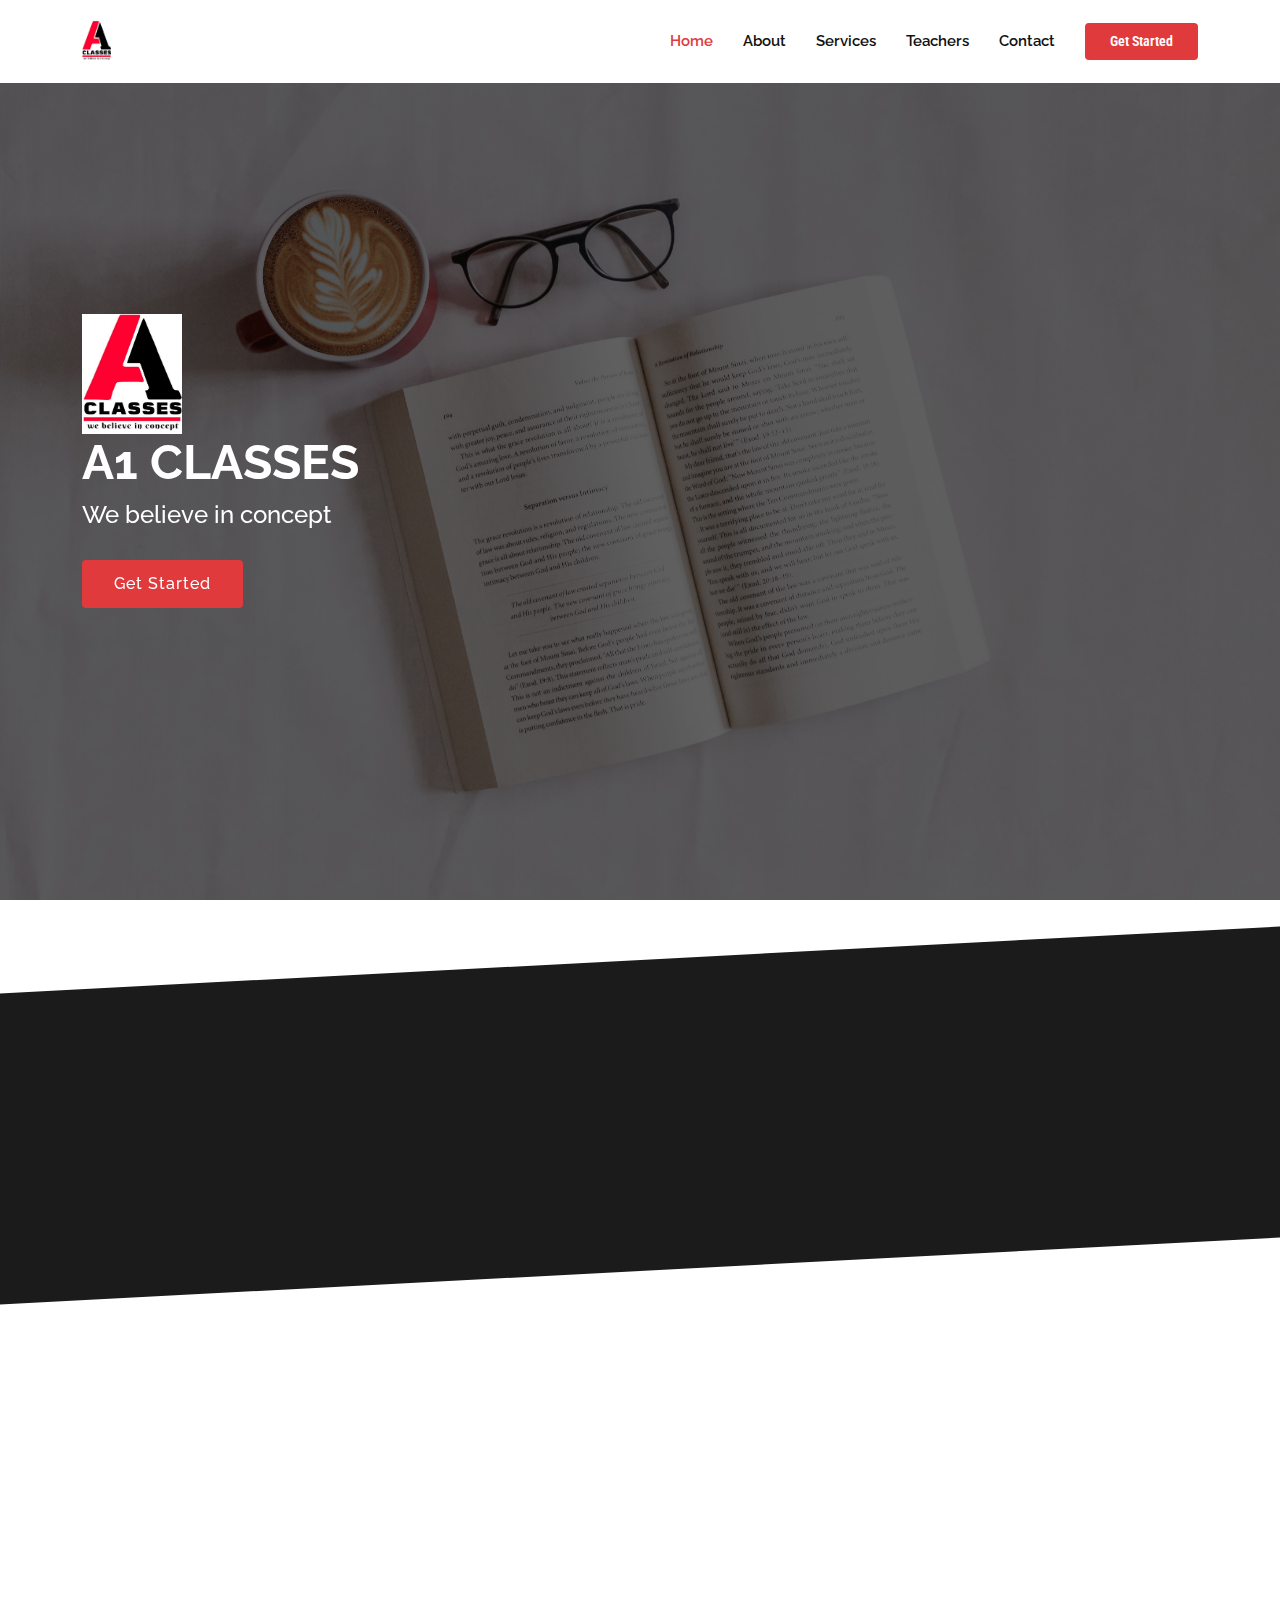
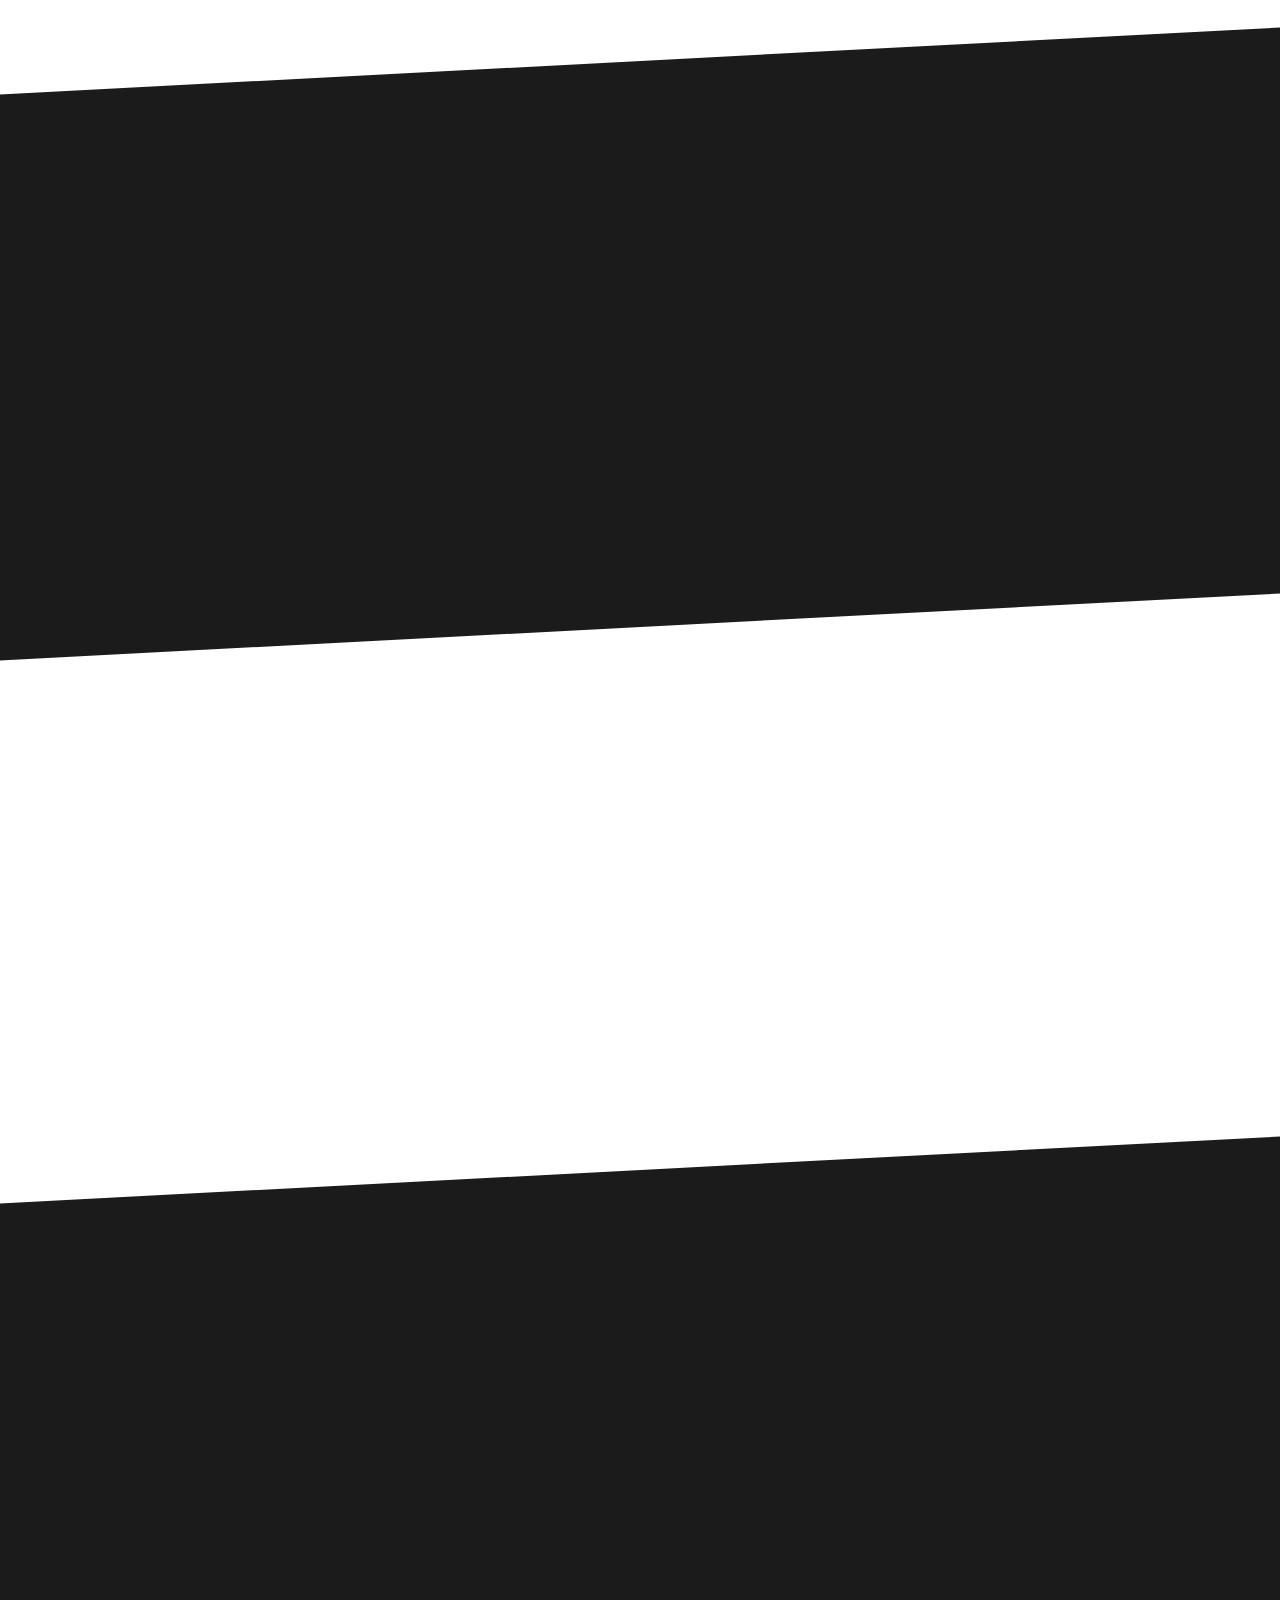
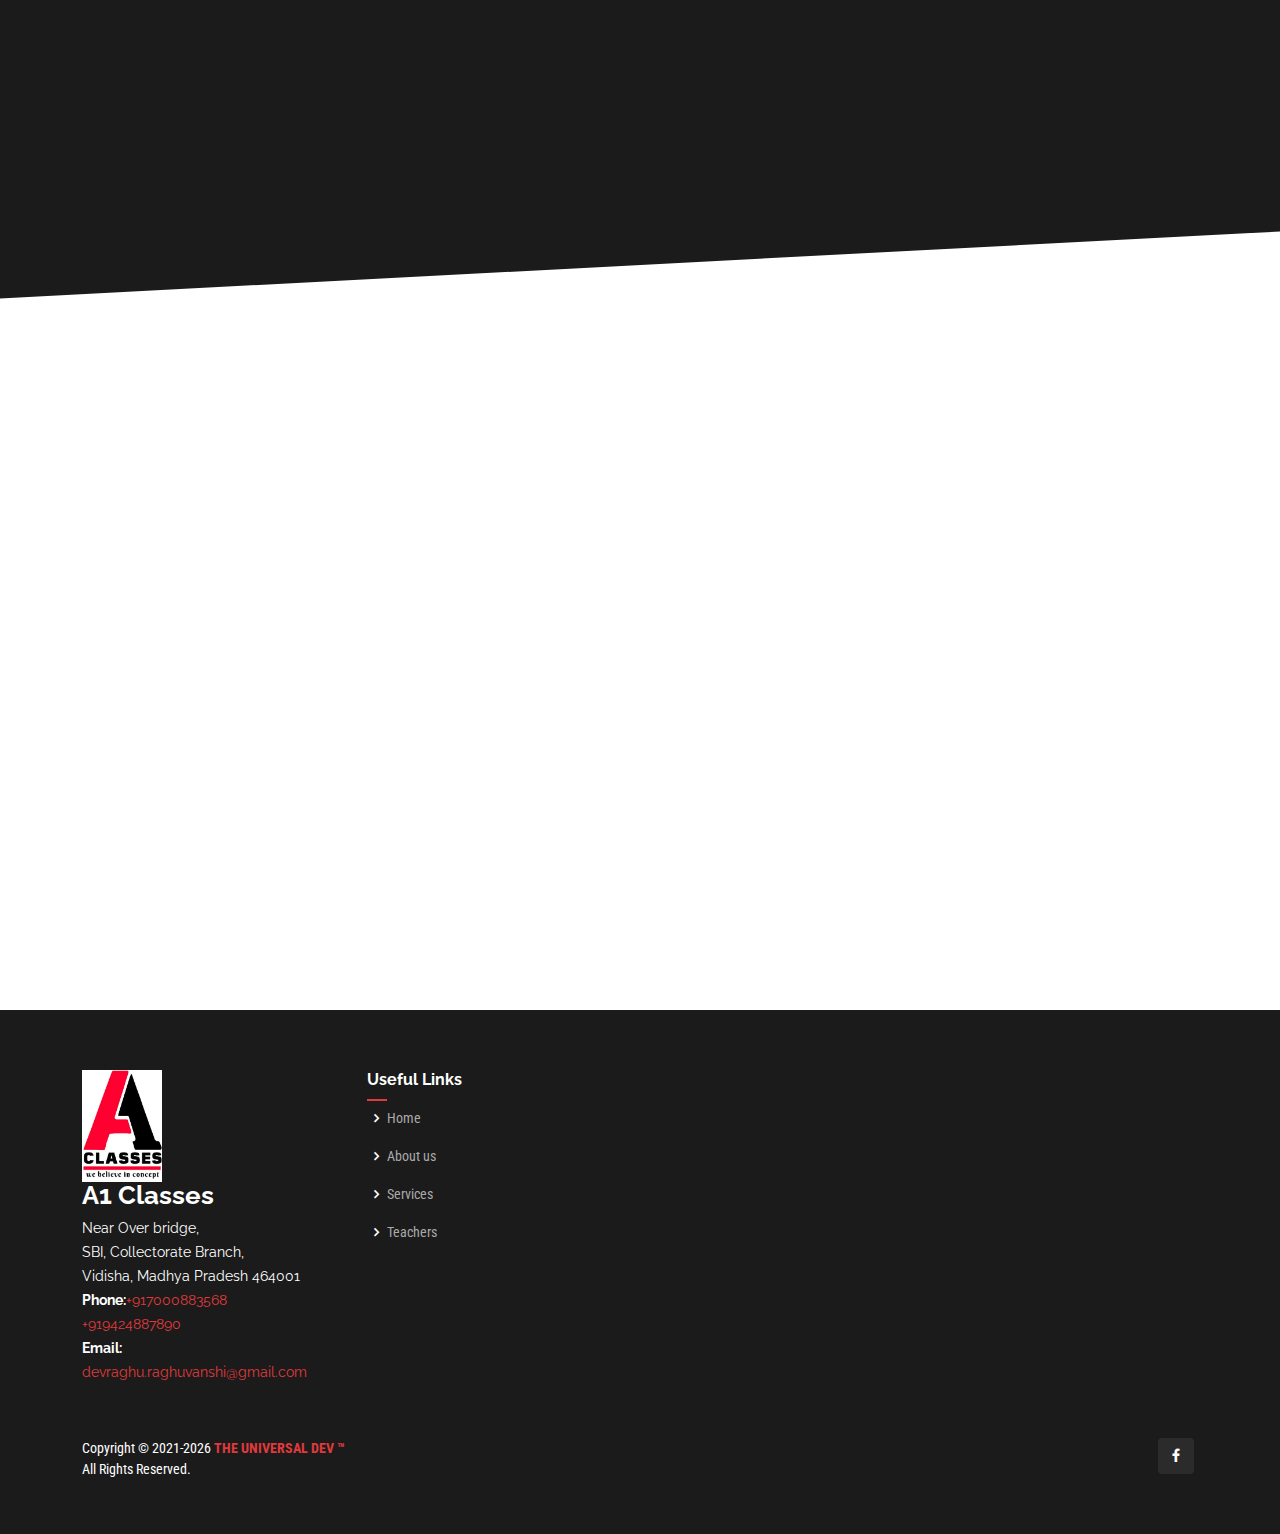
<file: index.html>
<!DOCTYPE html>
<html lang="en">
<head>
  <meta charset="utf-8">
  <meta content="width=device-width, initial-scale=1.0" name="viewport">
  <title>A1 Classes | THE UNIVERSAL DEV</title>
  <meta content="" name="description">
  <meta content="" name="keywords">
  <!-- Favicons -->
  <link href="favicon.jpeg" rel="icon">
  <link href="favicon.jpeg" rel="apple-touch-icon">
  <!-- Google Fonts -->
  <link
    href="https://fonts.googleapis.com/css?family=Open+Sans:300,300i,400,400i,600,600i,700,700i|Raleway:300,300i,400,400i,500,500i,600,600i,700,700i|Poppins:300,300i,400,400i,500,500i,600,600i,700,700i"
    rel="stylesheet">
  <!-- Vendor CSS Files -->
  <link href="assets/vendor/aos/aos.css" rel="stylesheet">
  <link href="assets/vendor/bootstrap/css/bootstrap.min.css" rel="stylesheet">
  <link href="assets/vendor/bootstrap-icons/bootstrap-icons.css" rel="stylesheet">
  <link href="assets/vendor/boxicons/css/boxicons.min.css" rel="stylesheet">
  <link href="assets/vendor/glightbox/css/glightbox.min.css" rel="stylesheet">
  <link href="assets/vendor/remixicon/remixicon.css" rel="stylesheet">
  <link href="assets/vendor/swiper/swiper-bundle.min.css" rel="stylesheet">
  <!-- Template Main CSS File -->
  <link href="assets/css/style.css" rel="stylesheet">
</head>
<body>
  <header id="header" class="fixed-top d-flex align-items-center">
    <div class="container d-flex align-items-center">
      <h1 class="logo me-auto"><a href="index.html"><img src="photos/a1crop.png" alt="a1classes"><span></span></a></h1>
      <!-- Uncomment below if you prefer to use an image logo -->
      <!-- <a href="index.html" class="logo me-auto"><img src="assets/img/logo.png" alt=""></a>-->
      <nav id="navbar" class="navbar order-last order-lg-0">
        <ul>
          <li><a class="nav-link scrollto active" href="#hero">Home</a></li>
          <li><a class="nav-link scrollto" href="#about">About</a></li>
          <li><a class="nav-link scrollto" href="#services">Services</a></li>
          <!-- <li><a class="nav-link scrollto " href="#portfolio">Portfolio</a></li> -->
          <li><a class="nav-link scrollto" href="#team">Teachers</a></li>
          <li><a class="nav-link scrollto" href="#contact">Contact</a></li>
        </ul>
        <i class="bi bi-list mobile-nav-toggle"></i>
      </nav><!-- .navbar -->
      <a href="#about" class="get-started-btn scrollto">Get Started</a>
    </div>
  </header><!-- End Header -->
  <!-- ======= Hero Section ======= -->
  <section id="hero" class="d-flex align-items-center">
    <div class="container" data-aos="zoom-out" data-aos-delay="100">
      <div class="row">
        <div class="col-xl-6">
          <img width="100rem" height="120rem" src="photos/a1crop.png" alt="a1classes">
          <h1>A1 CLASSES</h1>
          <h2>We believe in concept</h2>
          <a href="#about" class="btn-get-started scrollto">Get Started</a>
        </div>
      </div>
    </div>
  </section><!-- End Hero -->
  <main id="main">
    <!-- ======= About Section ======= -->
    <section id="about" class="about section-bg">
      <div class="container" data-aos="fade-up">

        <div class="row no-gutters">
          <div class="content col-xl-5 d-flex align-items-stretch">
            <div class="content">
              <h3>About Us</h3>
              <!-- <p>
               A1 Classes<br>we believe in concept
              </p> -->
              <!-- <a href="#" class="about-btn"><span>About us</span> <i class="bx bx-chevron-right"></i></a> -->
            </div>
          </div>
          <div class="col-xl-7 d-flex align-items-stretch">
            <div class="icon-boxes d-flex flex-column justify-content-center">
              <h5>Our goal is that each and every one of our student progress in their life. We provide foundation
                course to our students with notes.<br><h4
                  style="text-align: center;">BOARDS | FOUNDATION | NTSE | OLYMPIADS</h4>
              </h5>
          </div>
        </div>
      </div>
    </section><!-- End About Section -->
    <!-- ======= Counts Section ======= -->
    <section id="counts" class="counts">
      <div class="container" data-aos="fade-up">
        <div class="row">
          <div class="col-lg-3 col-md-6 mt-5 mt-md-0">
            <div class="count-box">
              <i class="bi bi-journal-richtext"></i>
              <span data-purecounter-start="0" data-purecounter-end="10" data-purecounter-duration="1"
                class="purecounter"></span>
              <p>Years experience</p>
            </div>
          </div>
          <div class="col-lg-3 col-md-6 mt-5 mt-lg-0">
            <div class="count-box">
              <i class="bi bi-people"></i>
              <span data-purecounter-start="0" data-purecounter-end="2" data-purecounter-duration="1"
                class="purecounter"></span>
              <p>Hard Working Teachers</p>
            </div>
          </div>
        </div>
      </div>
    </section>
    <!-- End Counts Section -->
    <!-- ======= Services Section ======= -->
    <section id="services" class="services section-bg ">
      <div class="container" data-aos="fade-up">
        <div class="section-title">
          <h2>Services</h2>
          <!-- <p>Magnam dolores commodi suscipit. Necessitatibus eius consequatur ex aliquid fuga eum quidem. Sit sint consectetur velit. Quisquam quos quisquam cupiditate. Et nemo qui impedit suscipit alias ea.</p> -->
        </div>
        <div class="row">
          <div class="col-md-6">
            <div class="icon-box" data-aos="fade-up" data-aos-delay="100">
              <i class="bx bx-receipt"></i>
              <h4>Foundation notes</a></h4>
              <p>We provide foundation notes to our students.</p>
            </div>
          </div>
          <div class="col-md-6 mt-4 mt-md-0">
            <div class="icon-box" data-aos="fade-up" data-aos-delay="200">
              <i class="bi bi-card-checklist"></i>
              <h4>Regular revision</a></h4>
              <p>Regular revision clears the concepts of every student.</p>
            </div>
          </div>
          <div class="col-md-6 mt-4 mt-md-0">
            <div class="icon-box" data-aos="fade-up" data-aos-delay="300">
              <i class="bi bi-bar-chart"></i>
              <h4>Attention to every student</a></h4>
              <p></p>
            </div>
          </div>
          <div class="col-md-6 mt-4 mt-md-0">
            <div class="icon-box" data-aos="fade-up" data-aos-delay="400">
              <i class="bx bx-shield"></i>
              <h4>Safe and Secure environment</a></h4>
              <p>We provide safe & secure environment to our students so they can study well.</p>
            </div>
          </div>
        </div>
      </div>
    </section>
    <!-- ======= Frequently Asked Questions Section ======= -->
    <section id="faq" class="faq">
      <div class="container" data-aos="fade-up">
        <div class="section-title">
          <h2>Frequently Asked Questions</h2>
        </div>
        <ul class="faq-list accordion" data-aos="fade-up">
          <li>
            <a data-bs-toggle="collapse" class="collapsed" data-bs-target="#faq1">Where is A1 Classes ? <i
                class="bx bx-chevron-down icon-show"></i><i class="bx bx-x icon-close"></i></a>
            <div id="faq1" class="collapse" data-bs-parent=".faq-list">
              <p>
                Near Over bridge, SBI, Collectorate Branch, Vidisha, Madhya Pradesh 464001
              </p>
            </div>
          </li>
          <li>
            <a data-bs-toggle="collapse" data-bs-target="#faq2" class="collapsed">Are all subjects taught here ? <i
                class="bx bx-chevron-down icon-show"></i><i class="bx bx-x icon-close"></i></a>
            <div id="faq2" class="collapse" data-bs-parent=".faq-list">
              <p>
                No, currently this institute is only for Mathematics & Science only.
              </p>
            </div>
          </li>
          <li>
            <a data-bs-toggle="collapse" data-bs-target="#faq3" class="collapsed">How much it costs for a year ? <i
                class="bx bx-chevron-down icon-show"></i><i class="bx bx-x icon-close"></i></a>
            <div id="faq3" class="collapse" data-bs-parent=".faq-list">
              <p>
                Not fixed
              </p>
            </div>
          </li>
        </ul>
      </div>
    </section>
    <!-- End Frequently Asked Questions Section -->
    <!-- ======= Team Section ======= -->
    <section id="team" class="team section-bg">
      <div class="container" data-aos="fade-up">
        <div class="section-title">
          <h2>Teachers</h2>
          <p>Our honourable teachers</p>
        </div>
        <div class="row">
          <div class="col-lg-3 col-md-6 d-flex align-items-stretch">
            <div class="member" data-aos="fade-up" data-aos-delay="300">
              <div class="member-img">
                <img src="photos/sircrop.png" class="img-fluid" alt="">
                <div class="social">
                  <!-- <a href=""><i class="bi bi-twitter"></i></a> -->
                  <a href="https://www.facebook.com/devraghu.raghuvanshi" target="_blank"><i
                      class="bi bi-facebook"></i></a>
                  <a href="https://www.instagram.com/devendraraghuvanshi121/" target="_blank"><i
                      class="bi bi-instagram"></i></a>
                  <!-- <a href=""><i class="bi bi-linkedin"></i></a> -->
                </div>
              </div>
              <div class="member-info">
                <h4>Devendra Raghuwanshi</h4>
                <span>Science Mentor</span>
              </div>
            </div>
          </div>
          <div class="col-lg-3 col-md-6 d-flex align-items-stretch">
            <div class="member" data-aos="fade-up" data-aos-delay="400">
              <div class="member-img">
                <img src="photos/mam.png" class="img-fluid" alt="">
                <div class="social">
                  <!-- <a href=""><i class="bi bi-twitter"></i></a> -->
                  <a href="https://www.facebook.com/sampoorani.chetty" target="_blank"><i
                      class="bi bi-facebook"></i></a>
                  <!-- <a href=""><i class="bi bi-instagram"></i></a> -->
                  <!-- <a href=""><i class="bi bi-linkedin"></i></a> -->
                </div>
              </div>
              <div class="member-info">
                <h4>Sampoorani Chetty</h4>
                <span>Mathematics Mentor</span>
              </div>
            </div>
          </div>
        </div>
      </div>
    </section><!-- End Team Section -->
    <!-- ======= Contact Section ======= -->
    <section id="contact" class="contact">
      <div class="container" data-aos="fade-up">
        <div class="section-title">
          <h2>Contact</h2>
          <!-- <p>Magnam dolores commodi suscipit. Necessitatibus eius consequatur ex aliquid fuga eum quidem. Sit sint consectetur velit. Quisquam quos quisquam cupiditate. Et nemo qui impedit suscipit alias ea.</p> -->
        </div>
        <div class="row" data-aos="fade-up" data-aos-delay="100">
          <div class="col-lg-6">
            <div class="row">
              <div class="col-md-12">
                <div class="info-box">
                  <i class="bx bx-map"></i>
                  <h3>Our Address</h3>
                  <p>Near Over bridge, SBI, Collectorate Branch, Vidisha, Madhya Pradesh 464001</p>
                </div>
              </div>
              <div class="col-md-6">
                <div class="info-box mt-4">
                  <i class="bx bx-envelope"></i>
                  <h3>Email Us</h3>
                  <p><a href="mailto:devraghu.raghuvanshi@gmail.com">devraghu.raghuvanshi@gmail.com</a></p>
                </div>
              </div>
              <div class="col-md-6">
                <div class="info-box mt-4">
                  <i class="bx bx-phone-call"></i>
                  <h3>Call Us</h3>
                  <p><a href="tel:+917000883568">+917000883568</a><br><a href="tel:+919424887890">+919424887890</a></p>
                </div>
              </div>
            </div>
          </div>
          <div class="col-lg-6">
            <!-- MAP KA CODE -->
            <iframe
              src="https://www.google.com/maps/embed?pb=!1m18!1m12!1m3!1d3194.7644903038045!2d77.81273131879387!3d23.517067637161084!2m3!1f0!2f0!3f0!3m2!1i1024!2i768!4f13.1!3m3!1m2!1s0x397c05fbcc2602cf%3A0x8dd70cc2cee977b1!2sA1%20Coaching%20Classes!5e0!3m2!1sen!2sin!4v1641914091509!5m2!1sen!2sin"
              width="100%" height="450" style="border:0;" allowfullscreen="" loading="lazy"></iframe>
          </div>
        </div>
      </div>
    </section><!-- End Contact Section -->
  </main>
  <!-- End #main -->
  <!-- ======= Footer ======= -->
  <footer id="footer">

    <div class="footer-top">
      <div class="container">
        <div class="row">

          <div class="col-lg-3 col-md-6 footer-contact">
            <img style="width: 5rem; height: 7rem;" src="photos/a1crop.png" alt="a1classes">
            <h3>A1 Classes<span></span></h3>
            <p>
              Near Over bridge,<br> SBI, Collectorate Branch,<br>Vidisha, Madhya Pradesh 464001<br>

              <strong>Phone:</strong><a href="tel:+917000883568">+917000883568</a><br><a
                href="tel:+919424887890">+919424887890</a><br>
              <strong>Email:</strong><a href="mailto:devraghu.raghuvanshi@gmail.com"> devraghu.raghuvanshi@gmail.com</a>
            </p>
          </div>

          <div class="col-lg-2 col-md-6 footer-links">
            <h4>Useful Links</h4>
            <ul>
              <li><i class="bx bx-chevron-right"></i> <a href="#hero">Home</a></li>
              <li><i class="bx bx-chevron-right"></i> <a href="#about">About us</a></li>
              <li><i class="bx bx-chevron-right"></i> <a href="#services">Services</a></li>
              <li><i class="bx bx-chevron-right"></i> <a href="#team">Teachers</a></li>
              <!-- <li><i class="bx bx-chevron-right"></i> <a href="#">Privacy policy</a></li> -->
            </ul>
          </div>
         <div class="container d-md-flex py-4">
            <div class="me-md-auto text-center text-md-start">
              <div class="copyright">
                Copyright &copy; 2021-<script>document.write("" + new Date().getFullYear(), "");</script> <strong><span> <a href="https://theuniversaldev.42web.io/"
                      target="_blank">THE UNIVERSAL DEV &trade;</a></span></strong><br>All Rights Reserved.
              </div>
            </div>
            <div class="social-links text-center text-md-end pt-3 pt-md-0">
              <!-- <a href="#" class="twitter"><i class="bx bxl-twitter"></i></a> -->
              <a href="https://www.facebook.com/A1-classes-by-Devendra-Sir-265375030510295" target="_blank"
                class="facebook"><i class="bx bxl-facebook"></i></a>
            </div>
          </div>
  </footer>
  <!-- End Footer -->
  <a href="#" class="back-to-top d-flex align-items-center justify-content-center"><i
      class="bi bi-arrow-up-short"></i></a>
  <!-- Vendor JS Files -->
  <script src="assets/vendor/purecounter/purecounter.js"></script>
  <script src="assets/vendor/aos/aos.js"></script>
  <script src="assets/vendor/bootstrap/js/bootstrap.bundle.min.js"></script>
  <script src="assets/vendor/glightbox/js/glightbox.min.js"></script>
  <script src="assets/vendor/isotope-layout/isotope.pkgd.min.js"></script>
  <script src="assets/vendor/swiper/swiper-bundle.min.js"></script>
  <script src="assets/vendor/php-email-form/validate.js"></script>
  <!-- Template Main JS File -->
  <script src="assets/js/main.js"></script>
</body>
</html>
</file>
<file: assets/css/style.css>
/**
* Template Name: Presento - v3.7.0
* Template URL: https://bootstrapmade.com/presento-bootstrap-corporate-template/
* Author: BootstrapMade.com
* License: https://bootstrapmade.com/license/
*/

/*--------------------------------------------------------------
# General
--------------------------------------------------------------*/
@import url('https://fonts.googleapis.com/css2?family=Roboto&family=Roboto+Condensed:ital,wght@1,700&family=Teko:wght@500&display=swap');

body {
  font-family: 'Roboto Condensed', sans-serif;
  color: #444444;
}

a {
  color: #e03a3c;
  text-decoration: none;
}

a:hover {
  color: #e76668;
  text-decoration: none;
}

h1, h2, h3, h4, h5, h6 {
  font-family: "Raleway", sans-serif;
}

/*--------------------------------------------------------------
# Back to top button
--------------------------------------------------------------*/
.back-to-top {
  position: fixed;
  visibility: hidden;
  opacity: 0;
  right: 15px;
  bottom: 15px;
  z-index: 996;
  background: #e03a3c;
  width: 40px;
  height: 40px;
  border-radius: 4px;
  transition: all 0.4s;
}
.back-to-top i {
  font-size: 28px;
  color: #fff;
  line-height: 0;
}
.back-to-top:hover {
  background: #e65d5f;
  color: #fff;
}
.back-to-top.active {
  visibility: visible;
  opacity: 1;
}

/*--------------------------------------------------------------
# Disable aos animation delay on mobile devices
--------------------------------------------------------------*/
@media screen and (max-width: 768px) {
  [data-aos-delay] {
    transition-delay: 0 !important;
  }
}
/*--------------------------------------------------------------
# Header
--------------------------------------------------------------*/
#header {
  background: #fff;
  transition: all 0.5s;
  z-index: 997;
  padding: 20px 0;
}
#header.header-scrolled {
  padding: 12px 0;
  box-shadow: 0px 2px 15px rgba(0, 0, 0, 0.1);
}
#header .logo {
  font-size: 30px;
  margin: 0;
  padding: 0;
  font-weight: 600;
  font-family: "Poppins", sans-serif;
}
#header .logo a {
  color: #111111;
}
#header .logo a span {
  color: #e03a3c;
}
#header .logo img {
  max-height: 40px;
}

/*--------------------------------------------------------------
# Get Startet Button
--------------------------------------------------------------*/
.get-started-btn {
  margin-left: 30px;
  background: #e03a3c;
  color: #fff;
  border-radius: 4px;
  padding: 8px 25px;
  white-space: nowrap;
  transition: 0.3s;
  font-size: 14px;
  font-weight: 600;
  display: inline-block;
}
.get-started-btn:hover {
  background: #111111;
  color: #fff;
}
@media (max-width: 992px) {
  .get-started-btn {
    margin: 0 15px 0 0;
    padding: 6px 18px;
  }
}

/*--------------------------------------------------------------
# Navigation Menu
--------------------------------------------------------------*/
/**
* Desktop Navigation 
*/
.navbar {
  padding: 0;
}
.navbar ul {
  margin: 0;
  padding: 0;
  display: flex;
  list-style: none;
  align-items: center;
}
.navbar li {
  position: relative;
}
.navbar a, .navbar a:focus {
  display: flex;
  align-items: center;
  justify-content: space-between;
  padding: 10px 0 10px 30px;
  font-family: "Raleway", sans-serif;
  font-size: 15px;
  font-weight: 600;
  color: #111111;
  white-space: nowrap;
  transition: 0.3s;
}
.navbar a i, .navbar a:focus i {
  font-size: 12px;
  line-height: 0;
  margin-left: 5px;
}
.navbar a:hover, .navbar .active, .navbar .active:focus, .navbar li:hover > a {
  color: #e03a3c;
}
.navbar .dropdown ul {
  display: block;
  position: absolute;
  left: 30px;
  top: calc(100% + 30px);
  margin: 0;
  padding: 10px 0;
  z-index: 99;
  opacity: 0;
  visibility: hidden;
  background: #fff;
  box-shadow: 0px 0px 30px rgba(127, 137, 161, 0.25);
  transition: 0.3s;
}
.navbar .dropdown ul li {
  min-width: 200px;
}
.navbar .dropdown ul a {
  padding: 10px 20px;
  font-size: 14px;
}
.navbar .dropdown ul a i {
  font-size: 12px;
}
.navbar .dropdown ul a:hover, .navbar .dropdown ul .active:hover, .navbar .dropdown ul li:hover > a {
  color: #e03a3c;
}
.navbar .dropdown:hover > ul {
  opacity: 1;
  top: 100%;
  visibility: visible;
}
.navbar .dropdown .dropdown ul {
  top: 0;
  left: calc(100% - 30px);
  visibility: hidden;
}
.navbar .dropdown .dropdown:hover > ul {
  opacity: 1;
  top: 0;
  left: 100%;
  visibility: visible;
}
@media (max-width: 1366px) {
  .navbar .dropdown .dropdown ul {
    left: -90%;
  }
  .navbar .dropdown .dropdown:hover > ul {
    left: -100%;
  }
}

/**
* Mobile Navigation 
*/
.mobile-nav-toggle {
  color: #111111;
  font-size: 28px;
  cursor: pointer;
  display: none;
  line-height: 0;
  transition: 0.5s;
}
.mobile-nav-toggle.bi-x {
  color: #fff;
}

@media (max-width: 991px) {
  .mobile-nav-toggle {
    display: block;
  }

  .navbar ul {
    display: none;
  }
}
.navbar-mobile {
  position: fixed;
  overflow: hidden;
  top: 0;
  right: 0;
  left: 0;
  bottom: 0;
  background: rgba(0, 0, 0, 0.9);
  transition: 0.3s;
  z-index: 999;
}
.navbar-mobile .mobile-nav-toggle {
  position: absolute;
  top: 15px;
  right: 15px;
}
.navbar-mobile ul {
  display: block;
  position: absolute;
  top: 55px;
  right: 15px;
  bottom: 15px;
  left: 15px;
  padding: 10px 0;
  background-color: #fff;
  overflow-y: auto;
  transition: 0.3s;
}
.navbar-mobile a, .navbar-mobile a:focus {
  padding: 10px 20px;
  font-size: 15px;
  color: #111111;
}
.navbar-mobile a:hover, .navbar-mobile .active, .navbar-mobile li:hover > a {
  color: #e03a3c;
}
.navbar-mobile .getstarted, .navbar-mobile .getstarted:focus {
  margin: 15px;
}
.navbar-mobile .dropdown ul {
  position: static;
  display: none;
  margin: 10px 20px;
  padding: 10px 0;
  z-index: 99;
  opacity: 1;
  visibility: visible;
  background: #fff;
  box-shadow: 0px 0px 30px rgba(127, 137, 161, 0.25);
}
.navbar-mobile .dropdown ul li {
  min-width: 200px;
}
.navbar-mobile .dropdown ul a {
  padding: 10px 20px;
}
.navbar-mobile .dropdown ul a i {
  font-size: 12px;
}
.navbar-mobile .dropdown ul a:hover, .navbar-mobile .dropdown ul .active:hover, .navbar-mobile .dropdown ul li:hover > a {
  color: #e03a3c;
}
.navbar-mobile .dropdown > .dropdown-active {
  display: block;
}

/*--------------------------------------------------------------
# Hero Section
--------------------------------------------------------------*/
#hero {
  width: 100%;
  height: 100vh;
  background: url("../img/bg.jpg") top center no-repeat;
  background-size: cover;
  position: relative;
  padding-top: 82px;
}
#hero:before {
  content: "";
  background: rgba(0, 0, 0, 0.6);
  position: absolute;
  bottom: 0;
  top: 0;
  left: 0;
  right: 0;
}
#hero h1 {
  margin: 0;
  font-size: 48px;
  font-weight: 700;
  color: #fff;
}
#hero h2 {
  color: #fff;
  margin: 10px 0 0 0;
  font-size: 24px;
}
#hero .btn-get-started {
  font-family: "Raleway", sans-serif;
  font-weight: 500;
  font-size: 16px;
  letter-spacing: 1px;
  display: inline-block;
  padding: 10px 30px;
  border-radius: 4px;
  transition: 0.5s;
  margin-top: 30px;
  color: #fff;
  background: #e03a3c;
  border: 2px solid #e03a3c;
}
#hero .btn-get-started:hover {
  background: transparent;
  border-color: #fff;
}
@media (max-width: 768px) {
  #hero {
    text-align: center;
    padding-top: 58px;
  }
  #hero h1 {
    font-size: 28px;
  }
  #hero h2 {
    font-size: 18px;
    line-height: 24px;
  }
}
@media (max-height: 500px) {
  #hero {
    height: 120vh;
  }
}

/*--------------------------------------------------------------
# Sections General
--------------------------------------------------------------*/
section {
  padding: 60px 0;
  overflow: hidden;
  position: relative;
}

.section-title {
  text-align: center;
  padding-bottom: 30px;
  position: relative;
}
.section-title h2 {
  font-size: 32px;
  font-weight: bold;
  text-transform: uppercase;
  margin-bottom: 20px;
  padding-bottom: 20px;
  position: relative;
}
.section-title h2::after {
  content: "";
  position: absolute;
  display: block;
  width: 50px;
  height: 3px;
  background: #e03a3c;
  bottom: 0;
  left: calc(50% - 25px);
}
.section-title p {
  margin-bottom: 0;
}

.section-bg {
  padding: 120px 0;
  color: #fff;
}
.section-bg:before {
  content: "";
  background: #1b1b1b;
  position: absolute;
  bottom: 60px;
  top: 60px;
  left: 0;
  right: 0;
  transform: skewY(-3deg);
}

/*--------------------------------------------------------------
# Breadcrumbs
--------------------------------------------------------------*/
.breadcrumbs {
  padding: 15px 0;
  background: #2b2b2b;
  min-height: 40px;
  margin-top: 82px;
  color: #fff;
}
.breadcrumbs h2 {
  font-size: 28px;
  font-weight: 500;
}
.breadcrumbs ol {
  display: flex;
  flex-wrap: wrap;
  list-style: none;
  padding: 0 0 10px 0;
  margin: 0;
  font-size: 14px;
}
.breadcrumbs ol a {
  color: #aaaaaa;
}
.breadcrumbs ol a:hover {
  color: #fff;
  transition: 0.3s;
}
.breadcrumbs ol li + li {
  padding-left: 10px;
}
.breadcrumbs ol li + li::before {
  display: inline-block;
  padding-right: 10px;
  color: #e03a3c;
  content: "/";
}

/*--------------------------------------------------------------
# Clients
--------------------------------------------------------------*/
.clients .swiper-pagination {
  margin-top: 20px;
  position: relative;
}
.clients .swiper-pagination .swiper-pagination-bullet {
  width: 12px;
  height: 12px;
  background-color: #fff;
  opacity: 1;
  border: 1px solid #e03a3c;
}
.clients .swiper-pagination .swiper-pagination-bullet-active {
  background-color: #e03a3c;
}
.clients .swiper-slide img {
  opacity: 0.5;
  transition: 0.3s;
  filter: grayscale(100);
}
.clients .swiper-slide img:hover {
  opacity: 1;
  filter: none;
}

/*--------------------------------------------------------------
# About
--------------------------------------------------------------*/
.about .container {
  position: relative;
  z-index: 10;
}
.about .content {
  padding: 30px 30px 30px 0;
}
.about .content h3 {
  font-weight: 700;
  font-size: 34px;
  margin-bottom: 30px;
}
.about .content p {
  margin-bottom: 30px;
}
.about .content .about-btn {
  padding: 8px 30px 9px 30px;
  color: #fff;
  border-radius: 50px;
  transition: 0.3s;
  text-transform: uppercase;
  font-weight: 600;
  font-size: 13px;
  display: inline-flex;
  align-items: center;
  border: 2px solid #e03a3c;
}
.about .content .about-btn i {
  font-size: 16px;
  padding-left: 5px;
}
.about .content .about-btn:hover {
  background: #e35052;
  background: #e03a3c;
}
.about .icon-boxes .icon-box {
  margin-top: 30px;
}
.about .icon-boxes .icon-box i {
  font-size: 40px;
  color: #e03a3c;
  margin-bottom: 10px;
}
.about .icon-boxes .icon-box h4 {
  font-size: 20px;
  font-weight: 700;
  margin: 0 0 10px 0;
}
.about .icon-boxes .icon-box p {
  font-size: 15px;
  color: #848484;
}
@media (max-width: 1200px) {
  .about .content {
    padding-right: 0;
  }
}
@media (max-width: 768px) {
  .about {
    text-align: center;
  }
}

/*--------------------------------------------------------------
# Counts
--------------------------------------------------------------*/
.counts {
  padding-top: 80px;
}
.counts .count-box {
  padding: 30px 30px 25px 30px;
  width: 100%;
  position: relative;
  text-align: center;
  box-shadow: 0px 2px 35px rgba(0, 0, 0, 0.06);
  border-radius: 4px;
}
.counts .count-box i {
  position: absolute;
  width: 54px;
  height: 54px;
  top: -27px;
  left: 50%;
  transform: translateX(-50%);
  font-size: 24px;
  background: #fff;
  color: #e03a3c;
  border-radius: 50px;
  border: 2px solid #fff;
  box-shadow: 0px 2px 25px rgba(0, 0, 0, 0.1);
  display: inline-flex;
  align-items: center;
  justify-content: center;
}
.counts .count-box span {
  font-size: 36px;
  display: block;
  font-weight: 700;
  color: #111111;
}
.counts .count-box p {
  padding: 0;
  margin: 0;
  font-family: "Raleway", sans-serif;
  font-size: 14px;
}

/*--------------------------------------------------------------
# Tabs
--------------------------------------------------------------*/
.tabs .nav-tabs {
  border: 0;
}
.tabs .nav-link {
  border: 1px solid #b9b9b9;
  padding: 15px;
  transition: 0.3s;
  color: #111111;
  border-radius: 0;
  display: flex;
  align-items: center;
  justify-content: center;
  cursor: pointer;
}
.tabs .nav-link i {
  padding-right: 15px;
  font-size: 48px;
}
.tabs .nav-link h4 {
  font-size: 18px;
  font-weight: 600;
  margin: 0;
}
.tabs .nav-link:hover {
  color: #e03a3c;
}
.tabs .nav-link.active {
  background: #e03a3c;
  color: #fff;
  border-color: #e03a3c;
}
@media (max-width: 768px) {
  .tabs .nav-link i {
    padding: 0;
    line-height: 1;
    font-size: 36px;
  }
}
@media (max-width: 575px) {
  .tabs .nav-link {
    padding: 15px;
  }
  .tabs .nav-link i {
    font-size: 24px;
  }
}
.tabs .tab-content {
  margin-top: 30px;
}
.tabs .tab-pane h3 {
  font-weight: 600;
  font-size: 26px;
}
.tabs .tab-pane ul {
  list-style: none;
  padding: 0;
}
.tabs .tab-pane ul li {
  padding-bottom: 10px;
}
.tabs .tab-pane ul i {
  font-size: 20px;
  padding-right: 4px;
  color: #e03a3c;
}
.tabs .tab-pane p:last-child {
  margin-bottom: 0;
}

/*--------------------------------------------------------------
# Services
--------------------------------------------------------------*/
.services .icon-box {
  margin-bottom: 20px;
  padding: 30px;
  border-radius: 6px;
  background: #252525;
  transition: 0.3s;
}
.services .icon-box:hover {
  background: #2b2b2b;
}
.services .icon-box i {
  float: left;
  color: #e03a3c;
  font-size: 40px;
  line-height: 0;
}
.services .icon-box h4 {
  margin-left: 70px;
  font-weight: 700;
  margin-bottom: 15px;
  font-size: 18px;
}
.services .icon-box h4 a {
  color: #fff;
  transition: 0.3s;
}
.services .icon-box h4 a:hover {
  text-decoration: underline;
}
.services .icon-box .icon-box:hover h4 a {
  color: #e03a3c;
}
.services .icon-box p {
  margin-left: 70px;
  line-height: 24px;
  font-size: 14px;
}

/*--------------------------------------------------------------
# Portfolio
--------------------------------------------------------------*/
.portfolio .portfolio-item {
  margin-bottom: 30px;
}
.portfolio #portfolio-flters {
  padding: 0;
  margin: 0 auto 20px auto;
  list-style: none;
  text-align: center;
}
.portfolio #portfolio-flters li {
  cursor: pointer;
  display: inline-block;
  padding: 8px 15px 10px 15px;
  font-size: 14px;
  font-weight: 600;
  line-height: 1;
  text-transform: uppercase;
  color: #444444;
  margin-bottom: 5px;
  transition: all 0.3s ease-in-out;
  border-radius: 3px;
}
.portfolio #portfolio-flters li:hover, .portfolio #portfolio-flters li.filter-active {
  color: #fff;
  background: #e03a3c;
}
.portfolio #portfolio-flters li:last-child {
  margin-right: 0;
}
.portfolio .portfolio-wrap {
  transition: 0.3s;
  position: relative;
  overflow: hidden;
  z-index: 1;
  background: rgba(17, 17, 17, 0.6);
}
.portfolio .portfolio-wrap::before {
  content: "";
  background: rgba(17, 17, 17, 0.6);
  position: absolute;
  left: 0;
  right: 0;
  top: 0;
  bottom: 0;
  transition: all ease-in-out 0.3s;
  z-index: 2;
  opacity: 0;
}
.portfolio .portfolio-wrap img {
  transition: all ease-in-out 0.3s;
}
.portfolio .portfolio-wrap .portfolio-info {
  opacity: 0;
  position: absolute;
  top: 0;
  left: 0;
  right: 0;
  bottom: 0;
  z-index: 3;
  transition: all ease-in-out 0.3s;
  display: flex;
  flex-direction: column;
  justify-content: flex-end;
  align-items: flex-start;
  padding: 20px;
}
.portfolio .portfolio-wrap .portfolio-info h4 {
  font-size: 20px;
  color: #fff;
  font-weight: 600;
}
.portfolio .portfolio-wrap .portfolio-info p {
  color: rgba(255, 255, 255, 0.7);
  font-size: 14px;
  text-transform: uppercase;
  padding: 0;
  margin: 0;
  font-style: italic;
}
.portfolio .portfolio-wrap .portfolio-links {
  text-align: center;
  z-index: 4;
}
.portfolio .portfolio-wrap .portfolio-links a {
  color: rgba(255, 255, 255, 0.4);
  margin: 0 5px 0 0;
  font-size: 28px;
  display: inline-block;
  transition: 0.3s;
}
.portfolio .portfolio-wrap .portfolio-links a:hover {
  color: #fff;
}
.portfolio .portfolio-wrap:hover::before {
  opacity: 1;
}
.portfolio .portfolio-wrap:hover img {
  transform: scale(1.2);
}
.portfolio .portfolio-wrap:hover .portfolio-info {
  opacity: 1;
}

/*--------------------------------------------------------------
# Portfolio Details
--------------------------------------------------------------*/
.portfolio-details {
  padding-top: 40px;
}
.portfolio-details .portfolio-details-slider img {
  width: 100%;
}
.portfolio-details .portfolio-details-slider .swiper-pagination {
  margin-top: 20px;
  position: relative;
}
.portfolio-details .portfolio-details-slider .swiper-pagination .swiper-pagination-bullet {
  width: 12px;
  height: 12px;
  background-color: #fff;
  opacity: 1;
  border: 1px solid #e03a3c;
}
.portfolio-details .portfolio-details-slider .swiper-pagination .swiper-pagination-bullet-active {
  background-color: #e03a3c;
}
.portfolio-details .portfolio-info {
  padding: 30px;
  box-shadow: 0px 0 30px rgba(17, 17, 17, 0.08);
}
.portfolio-details .portfolio-info h3 {
  font-size: 22px;
  font-weight: 700;
  margin-bottom: 20px;
  padding-bottom: 20px;
  border-bottom: 1px solid #eee;
}
.portfolio-details .portfolio-info ul {
  list-style: none;
  padding: 0;
  font-size: 15px;
}
.portfolio-details .portfolio-info ul li + li {
  margin-top: 10px;
}
.portfolio-details .portfolio-description {
  padding-top: 30px;
}
.portfolio-details .portfolio-description h2 {
  font-size: 26px;
  font-weight: 700;
  margin-bottom: 20px;
}
.portfolio-details .portfolio-description p {
  padding: 0;
}

/*--------------------------------------------------------------
# Testimonials
--------------------------------------------------------------*/
.testimonials .testimonials-carousel, .testimonials .testimonials-slider {
  overflow: hidden;
}
.testimonials .testimonial-item {
  box-sizing: content-box;
  padding: 30px;
  margin: 30px 15px;
  min-height: 200px;
  box-shadow: 0px 2px 12px rgba(0, 0, 0, 0.08);
  position: relative;
  background: #fff;
  border-radius: 15px;
}
.testimonials .testimonial-item .testimonial-img {
  width: 90px;
  border-radius: 10px;
  border: 6px solid #fff;
  float: left;
  margin: 0 10px 0 0;
}
.testimonials .testimonial-item h3 {
  font-size: 18px;
  font-weight: bold;
  margin: 25px 0 5px 0;
  color: #111;
}
.testimonials .testimonial-item h4 {
  font-size: 14px;
  color: #999;
  margin: 0;
}
.testimonials .testimonial-item .quote-icon-left, .testimonials .testimonial-item .quote-icon-right {
  color: #fceaea;
  font-size: 26px;
}
.testimonials .testimonial-item .quote-icon-left {
  display: inline-block;
  left: -5px;
  position: relative;
}
.testimonials .testimonial-item .quote-icon-right {
  display: inline-block;
  right: -5px;
  position: relative;
  top: 10px;
}
.testimonials .testimonial-item p {
  font-style: italic;
  margin: 30px auto 15px auto;
}
.testimonials .swiper-pagination {
  margin-top: 20px;
  position: relative;
}
.testimonials .swiper-pagination .swiper-pagination-bullet {
  width: 12px;
  height: 12px;
  background-color: #fff;
  opacity: 1;
  border: 1px solid #e03a3c;
}
.testimonials .swiper-pagination .swiper-pagination-bullet-active {
  background-color: #e03a3c;
}

/*--------------------------------------------------------------
# Pricing
--------------------------------------------------------------*/
.pricing .box {
  padding: 20px;
  background: #2b2b2b;
  text-align: center;
  border-radius: 8px;
  position: relative;
  overflow: hidden;
}
.pricing .box h3 {
  font-weight: 400;
  padding: 15px;
  font-size: 18px;
  text-transform: uppercase;
  font-weight: 600;
}
.pricing .box h4 {
  font-size: 42px;
  font-weight: 500;
  font-family: "Open Sans", sans-serif;
  margin-bottom: 20px;
}
.pricing .box h4 sup {
  font-size: 20px;
  top: -15px;
  left: -3px;
}
.pricing .box h4 span {
  font-size: 16px;
  font-weight: 300;
}
.pricing .box ul {
  padding: 0;
  list-style: none;
  text-align: center;
  line-height: 20px;
  font-size: 14px;
}
.pricing .box ul li {
  padding-bottom: 16px;
}
.pricing .box ul i {
  color: #e03a3c;
  font-size: 18px;
  padding-right: 4px;
}
.pricing .box ul .na {
  color: rgba(255, 255, 255, 0.5);
  text-decoration: line-through;
}
.pricing .box .btn-wrap {
  padding: 15px;
  text-align: center;
}
.pricing .box .btn-buy {
  display: inline-block;
  padding: 10px 40px 12px 40px;
  border-radius: 4px;
  color: #fff;
  transition: none;
  font-size: 14px;
  font-weight: 400;
  font-family: "Raleway", sans-serif;
  font-weight: 600;
  transition: 0.3s;
  border: 2px solid rgba(255, 255, 255, 0.3);
}
.pricing .box .btn-buy:hover {
  border-color: #fff;
}
.pricing .featured {
  background: #e03a3c;
}

/*--------------------------------------------------------------
# Frequently Asked Questions
--------------------------------------------------------------*/
.faq .faq-list {
  padding: 0;
  list-style: none;
}
.faq .faq-list li {
  border-bottom: 1px solid #eee;
  margin-bottom: 20px;
  padding-bottom: 20px;
}
.faq .faq-list a {
  display: block;
  position: relative;
  font-family: #e03a3c;
  font-size: 18px;
  line-height: 24px;
  font-weight: 400;
  padding-right: 25px;
  cursor: pointer;
}
.faq .faq-list i {
  font-size: 24px;
  position: absolute;
  right: 0;
  top: 0;
}
.faq .faq-list p {
  margin-bottom: 0;
  padding: 10px 0 0 0;
}
.faq .faq-list .icon-show {
  display: none;
}
.faq .faq-list a.collapsed {
  color: #343a40;
}
.faq .faq-list a.collapsed:hover {
  color: #e03a3c;
}
.faq .faq-list a.collapsed .icon-show {
  display: inline-block;
}
.faq .faq-list a.collapsed .icon-close {
  display: none;
}

/*--------------------------------------------------------------
# Team
--------------------------------------------------------------*/
.team .member {
  margin-bottom: 20px;
  overflow: hidden;
  border-radius: 5px;
  background: #fff;
}
.team .member .member-img {
  position: relative;
  overflow: hidden;
}
.team .member .social {
  position: absolute;
  left: 0;
  bottom: 30px;
  right: 0;
  opacity: 0;
  transition: ease-in-out 0.3s;
  display: flex;
  align-items: center;
  justify-content: center;
}
.team .member .social a {
  transition: color 0.3s;
  color: #111111;
  margin: 0 3px;
  border-radius: 50px;
  width: 36px;
  height: 36px;
  background: #e03a3c;
  display: inline-flex;
  align-items: center;
  justify-content: center;
  transition: ease-in-out 0.3s;
  color: #fff;
}
.team .member .social a:hover {
  background: #111111;
}
.team .member .social i {
  font-size: 18px;
  line-height: 0;
}
.team .member .member-info {
  padding: 25px 15px;
}
.team .member .member-info h4 {
  font-weight: 700;
  margin-bottom: 5px;
  font-size: 18px;
  color: #111111;
}
.team .member .member-info span {
  display: block;
  font-size: 13px;
  font-weight: 400;
  color: #aaaaaa;
}
.team .member .member-info p {
  font-style: italic;
  font-size: 14px;
  line-height: 26px;
  color: #777777;
}
.team .member:hover .social {
  opacity: 1;
  bottom: 15px;
}

/*--------------------------------------------------------------
# Contact
--------------------------------------------------------------*/
.contact .info-box {
  color: #444444;
  text-align: center;
  box-shadow: 0 0 30px rgba(214, 215, 216, 0.6);
  padding: 30px 0 32px 0;
  border-radius: 4px;
}
.contact .info-box i {
  font-size: 32px;
  color: #e03a3c;
  border-radius: 50%;
  padding: 8px;
  border: 2px dotted #f8d4d5;
}
.contact .info-box h3 {
  font-size: 20px;
  color: #777777;
  font-weight: 700;
  margin: 10px 0;
}
.contact .info-box p {
  padding: 0;
  line-height: 24px;
  font-size: 14px;
  margin-bottom: 0;
}
.contact .php-email-form {
  box-shadow: 0 0 30px rgba(214, 215, 216, 0.6);
  padding: 30px;
  border-radius: 4px;
}
.contact .php-email-form .error-message {
  display: none;
  color: #fff;
  background: #ed3c0d;
  text-align: left;
  padding: 15px;
  font-weight: 600;
}
.contact .php-email-form .error-message br + br {
  margin-top: 25px;
}
.contact .php-email-form .sent-message {
  display: none;
  color: #fff;
  background: #18d26e;
  text-align: center;
  padding: 15px;
  font-weight: 600;
}
.contact .php-email-form .loading {
  display: none;
  background: #fff;
  text-align: center;
  padding: 15px;
}
.contact .php-email-form .loading:before {
  content: "";
  display: inline-block;
  border-radius: 50%;
  width: 24px;
  height: 24px;
  margin: 0 10px -6px 0;
  border: 3px solid #18d26e;
  border-top-color: #eee;
  -webkit-animation: animate-loading 1s linear infinite;
  animation: animate-loading 1s linear infinite;
}
.contact .php-email-form .form-group {
  margin-bottom: 25px;
}
.contact .php-email-form input, .contact .php-email-form textarea {
  box-shadow: none;
  font-size: 14px;
  border-radius: 4px;
}
.contact .php-email-form input:focus, .contact .php-email-form textarea:focus {
  border-color: #111111;
}
.contact .php-email-form input {
  padding: 10px 15px;
}
.contact .php-email-form textarea {
  padding: 12px 15px;
}
.contact .php-email-form button[type=submit] {
  background: #e03a3c;
  border: 0;
  padding: 10px 32px;
  color: #fff;
  transition: 0.4s;
  border-radius: 4px;
}
.contact .php-email-form button[type=submit]:hover {
  background: #e35052;
}
@-webkit-keyframes animate-loading {
  0% {
    transform: rotate(0deg);
  }
  100% {
    transform: rotate(360deg);
  }
}
@keyframes animate-loading {
  0% {
    transform: rotate(0deg);
  }
  100% {
    transform: rotate(360deg);
  }
}

/*--------------------------------------------------------------
# Blog
--------------------------------------------------------------*/
.blog {
  padding: 40px 0 20px 0;
}
.blog .entry {
  padding: 30px;
  margin-bottom: 60px;
  box-shadow: 0 4px 16px rgba(0, 0, 0, 0.1);
}
.blog .entry .entry-img {
  max-height: 440px;
  margin: -30px -30px 20px -30px;
  overflow: hidden;
}
.blog .entry .entry-title {
  font-size: 28px;
  font-weight: bold;
  padding: 0;
  margin: 0 0 20px 0;
}
.blog .entry .entry-title a {
  color: #111111;
  transition: 0.3s;
}
.blog .entry .entry-title a:hover {
  color: #e03a3c;
}
.blog .entry .entry-meta {
  margin-bottom: 15px;
  color: #777777;
}
.blog .entry .entry-meta ul {
  display: flex;
  flex-wrap: wrap;
  list-style: none;
  align-items: center;
  padding: 0;
  margin: 0;
}
.blog .entry .entry-meta ul li + li {
  padding-left: 20px;
}
.blog .entry .entry-meta i {
  font-size: 16px;
  margin-right: 8px;
  line-height: 0;
}
.blog .entry .entry-meta a {
  color: #777777;
  font-size: 14px;
  display: inline-block;
  line-height: 1;
}
.blog .entry .entry-content p {
  line-height: 24px;
}
.blog .entry .entry-content .read-more {
  -moz-text-align-last: right;
  text-align-last: right;
}
.blog .entry .entry-content .read-more a {
  display: inline-block;
  background: #e03a3c;
  color: #fff;
  padding: 6px 20px;
  transition: 0.3s;
  font-size: 14px;
  border-radius: 4px;
}
.blog .entry .entry-content .read-more a:hover {
  background: #e35052;
}
.blog .entry .entry-content h3 {
  font-size: 22px;
  margin-top: 30px;
  font-weight: bold;
}
.blog .entry .entry-content blockquote {
  overflow: hidden;
  background-color: #fafafa;
  padding: 60px;
  position: relative;
  text-align: center;
  margin: 20px 0;
}
.blog .entry .entry-content blockquote p {
  color: #444444;
  line-height: 1.6;
  margin-bottom: 0;
  font-style: italic;
  font-weight: 500;
  font-size: 22px;
}
.blog .entry .entry-content blockquote::after {
  content: "";
  position: absolute;
  left: 0;
  top: 0;
  bottom: 0;
  width: 3px;
  background-color: #111111;
  margin-top: 20px;
  margin-bottom: 20px;
}
.blog .entry .entry-footer {
  padding-top: 10px;
  border-top: 1px solid #e6e6e6;
}
.blog .entry .entry-footer i {
  color: #5e5e5e;
  display: inline;
}
.blog .entry .entry-footer a {
  color: #1e1e1e;
  transition: 0.3s;
}
.blog .entry .entry-footer a:hover {
  color: #e03a3c;
}
.blog .entry .entry-footer .cats {
  list-style: none;
  display: inline;
  padding: 0 20px 0 0;
  font-size: 14px;
}
.blog .entry .entry-footer .cats li {
  display: inline-block;
}
.blog .entry .entry-footer .tags {
  list-style: none;
  display: inline;
  padding: 0;
  font-size: 14px;
}
.blog .entry .entry-footer .tags li {
  display: inline-block;
}
.blog .entry .entry-footer .tags li + li::before {
  padding-right: 6px;
  color: #6c757d;
  content: ",";
}
.blog .entry .entry-footer .share {
  font-size: 16px;
}
.blog .entry .entry-footer .share i {
  padding-left: 5px;
}
.blog .entry-single {
  margin-bottom: 30px;
}
.blog .blog-author {
  padding: 20px;
  margin-bottom: 30px;
  box-shadow: 0 4px 16px rgba(0, 0, 0, 0.1);
}
.blog .blog-author img {
  width: 120px;
  margin-right: 20px;
}
.blog .blog-author h4 {
  font-weight: 600;
  font-size: 22px;
  margin-bottom: 0px;
  padding: 0;
  color: #111111;
}
.blog .blog-author .social-links {
  margin: 0 10px 10px 0;
}
.blog .blog-author .social-links a {
  color: rgba(17, 17, 17, 0.5);
  margin-right: 5px;
}
.blog .blog-author p {
  font-style: italic;
  color: #b7b7b7;
}
.blog .blog-comments {
  margin-bottom: 30px;
}
.blog .blog-comments .comments-count {
  font-weight: bold;
}
.blog .blog-comments .comment {
  margin-top: 30px;
  position: relative;
}
.blog .blog-comments .comment .comment-img {
  margin-right: 14px;
}
.blog .blog-comments .comment .comment-img img {
  width: 60px;
}
.blog .blog-comments .comment h5 {
  font-size: 16px;
  margin-bottom: 2px;
}
.blog .blog-comments .comment h5 a {
  font-weight: bold;
  color: #444444;
  transition: 0.3s;
}
.blog .blog-comments .comment h5 a:hover {
  color: #e03a3c;
}
.blog .blog-comments .comment h5 .reply {
  padding-left: 10px;
  color: #111111;
}
.blog .blog-comments .comment h5 .reply i {
  font-size: 20px;
}
.blog .blog-comments .comment time {
  display: block;
  font-size: 14px;
  color: #2b2b2b;
  margin-bottom: 5px;
}
.blog .blog-comments .comment.comment-reply {
  padding-left: 40px;
}
.blog .blog-comments .reply-form {
  margin-top: 30px;
  padding: 30px;
  box-shadow: 0 4px 16px rgba(0, 0, 0, 0.1);
}
.blog .blog-comments .reply-form h4 {
  font-weight: bold;
  font-size: 22px;
}
.blog .blog-comments .reply-form p {
  font-size: 14px;
}
.blog .blog-comments .reply-form input {
  border-radius: 4px;
  padding: 10px 10px;
  font-size: 14px;
}
.blog .blog-comments .reply-form input:focus {
  box-shadow: none;
  border-color: #ee9293;
}
.blog .blog-comments .reply-form textarea {
  border-radius: 4px;
  padding: 10px 10px;
  font-size: 14px;
}
.blog .blog-comments .reply-form textarea:focus {
  box-shadow: none;
  border-color: #ee9293;
}
.blog .blog-comments .reply-form .form-group {
  margin-bottom: 25px;
}
.blog .blog-comments .reply-form .btn-primary {
  border-radius: 4px;
  padding: 10px 20px;
  border: 0;
  background-color: #111111;
}
.blog .blog-comments .reply-form .btn-primary:hover {
  background-color: #1e1e1e;
}
.blog .blog-pagination {
  color: #444444;
}
.blog .blog-pagination ul {
  display: flex;
  padding: 0;
  margin: 0;
  list-style: none;
}
.blog .blog-pagination li {
  margin: 0 5px;
  transition: 0.3s;
}
.blog .blog-pagination li a {
  color: #111111;
  padding: 7px 16px;
  display: flex;
  align-items: center;
  justify-content: center;
}
.blog .blog-pagination li.active, .blog .blog-pagination li:hover {
  background: #e03a3c;
}
.blog .blog-pagination li.active a, .blog .blog-pagination li:hover a {
  color: #fff;
}
.blog .sidebar {
  padding: 30px;
  margin: 0 0 60px 20px;
  box-shadow: 0 4px 16px rgba(0, 0, 0, 0.1);
}
.blog .sidebar .sidebar-title {
  font-size: 20px;
  font-weight: 700;
  padding: 0 0 0 0;
  margin: 0 0 15px 0;
  color: #111111;
  position: relative;
}
.blog .sidebar .sidebar-item {
  margin-bottom: 30px;
}
.blog .sidebar .search-form form {
  background: #fff;
  border: 1px solid #ddd;
  padding: 3px 10px;
  position: relative;
}
.blog .sidebar .search-form form input[type=text] {
  border: 0;
  padding: 4px;
  border-radius: 4px;
  width: calc(100% - 40px);
}
.blog .sidebar .search-form form button {
  position: absolute;
  top: 0;
  right: 0;
  bottom: 0;
  border: 0;
  background: none;
  font-size: 16px;
  padding: 0 15px;
  margin: -1px;
  background: #e03a3c;
  color: #fff;
  transition: 0.3s;
  border-radius: 0 4px 4px 0;
  line-height: 0;
}
.blog .sidebar .search-form form button i {
  line-height: 0;
}
.blog .sidebar .search-form form button:hover {
  background: #e34c4d;
}
.blog .sidebar .categories ul {
  list-style: none;
  padding: 0;
}
.blog .sidebar .categories ul li + li {
  padding-top: 10px;
}
.blog .sidebar .categories ul a {
  color: #111111;
  transition: 0.3s;
}
.blog .sidebar .categories ul a:hover {
  color: #e03a3c;
}
.blog .sidebar .categories ul a span {
  padding-left: 5px;
  color: #aaaaaa;
  font-size: 14px;
}
.blog .sidebar .recent-posts .post-item + .post-item {
  margin-top: 15px;
}
.blog .sidebar .recent-posts img {
  width: 80px;
  float: left;
}
.blog .sidebar .recent-posts h4 {
  font-size: 15px;
  margin-left: 95px;
  font-weight: bold;
}
.blog .sidebar .recent-posts h4 a {
  color: #111111;
  transition: 0.3s;
}
.blog .sidebar .recent-posts h4 a:hover {
  color: #e03a3c;
}
.blog .sidebar .recent-posts time {
  display: block;
  margin-left: 95px;
  font-style: italic;
  font-size: 14px;
  color: #aaaaaa;
}
.blog .sidebar .tags {
  margin-bottom: -10px;
}
.blog .sidebar .tags ul {
  list-style: none;
  padding: 0;
}
.blog .sidebar .tags ul li {
  display: inline-block;
}
.blog .sidebar .tags ul a {
  color: #515151;
  font-size: 14px;
  padding: 6px 14px;
  margin: 0 6px 8px 0;
  border: 1px solid #c4c4c4;
  display: inline-block;
  transition: 0.3s;
}
.blog .sidebar .tags ul a:hover {
  color: #fff;
  border: 1px solid #e03a3c;
  background: #e03a3c;
}
.blog .sidebar .tags ul a span {
  padding-left: 5px;
  color: #aaaaaa;
  font-size: 14px;
}

/*--------------------------------------------------------------
# Footer
--------------------------------------------------------------*/
#footer {
  color: #fff;
  font-size: 14px;
  background: #111111;
}
#footer .footer-top {
  padding: 60px 0 30px 0;
  background: #1b1b1b;
}
#footer .footer-top .footer-contact {
  margin-bottom: 30px;
}
#footer .footer-top .footer-contact h3 {
  font-size: 26px;
  line-height: 1;
  font-weight: 700;
}
#footer .footer-top .footer-contact h3 span {
  color: #e03a3c;
}
#footer .footer-top .footer-contact p {
  font-size: 14px;
  line-height: 24px;
  margin-bottom: 0;
  font-family: "Raleway", sans-serif;
}
#footer .footer-top h4 {
  font-size: 16px;
  font-weight: bold;
  position: relative;
  padding-bottom: 12px;
}
#footer .footer-top h4::after {
  content: "";
  position: absolute;
  display: block;
  width: 20px;
  height: 2px;
  background: #e03a3c;
  bottom: 0;
  left: 0;
}
#footer .footer-top .footer-links {
  margin-bottom: 30px;
}
#footer .footer-top .footer-links ul {
  list-style: none;
  padding: 0;
  margin: 0;
}
#footer .footer-top .footer-links ul i {
  padding-right: 2px;
  color: white;
  font-size: 18px;
  line-height: 1;
}
#footer .footer-top .footer-links ul li {
  padding: 10px 0;
  display: flex;
  align-items: center;
}
#footer .footer-top .footer-links ul li:first-child {
  padding-top: 0;
}
#footer .footer-top .footer-links ul a {
  color: #aaaaaa;
  transition: 0.3s;
  display: inline-block;
  line-height: 1;
}
#footer .footer-top .footer-links ul a:hover {
  text-decoration: none;
  color: #fff;
}
#footer .footer-newsletter {
  font-size: 15px;
}
#footer .footer-newsletter h4 {
  font-size: 16px;
  font-weight: bold;
  position: relative;
  padding-bottom: 12px;
}
#footer .footer-newsletter form {
  margin-top: 30px;
  background: #fff;
  padding: 5px 10px;
  position: relative;
  border-radius: 4px;
  text-align: left;
}
#footer .footer-newsletter form input[type=email] {
  border: 0;
  padding: 4px 8px;
  width: calc(100% - 100px);
}
#footer .footer-newsletter form input[type=submit] {
  position: absolute;
  top: 0;
  right: -1px;
  bottom: 0;
  border: 0;
  background: none;
  font-size: 16px;
  padding: 0 20px;
  background: #e03a3c;
  color: #fff;
  transition: 0.3s;
  border-radius: 0 4px 4px 0;
  box-shadow: 0px 2px 15px rgba(0, 0, 0, 0.1);
}
#footer .footer-newsletter form input[type=submit]:hover {
  background: #e35052;
}
#footer .credits {
  padding-top: 5px;
  font-size: 13px;
}
#footer .social-links a {
  font-size: 18px;
  display: inline-block;
  background: #2b2b2b;
  color: #fff;
  line-height: 1;
  padding: 8px 0;
  margin-right: 4px;
  border-radius: 4px;
  text-align: center;
  width: 36px;
  height: 36px;
  transition: 0.3s;
}
#footer .social-links a:hover {
  background: #e03a3c;
  color: #fff;
  text-decoration: none;
}
</file>
